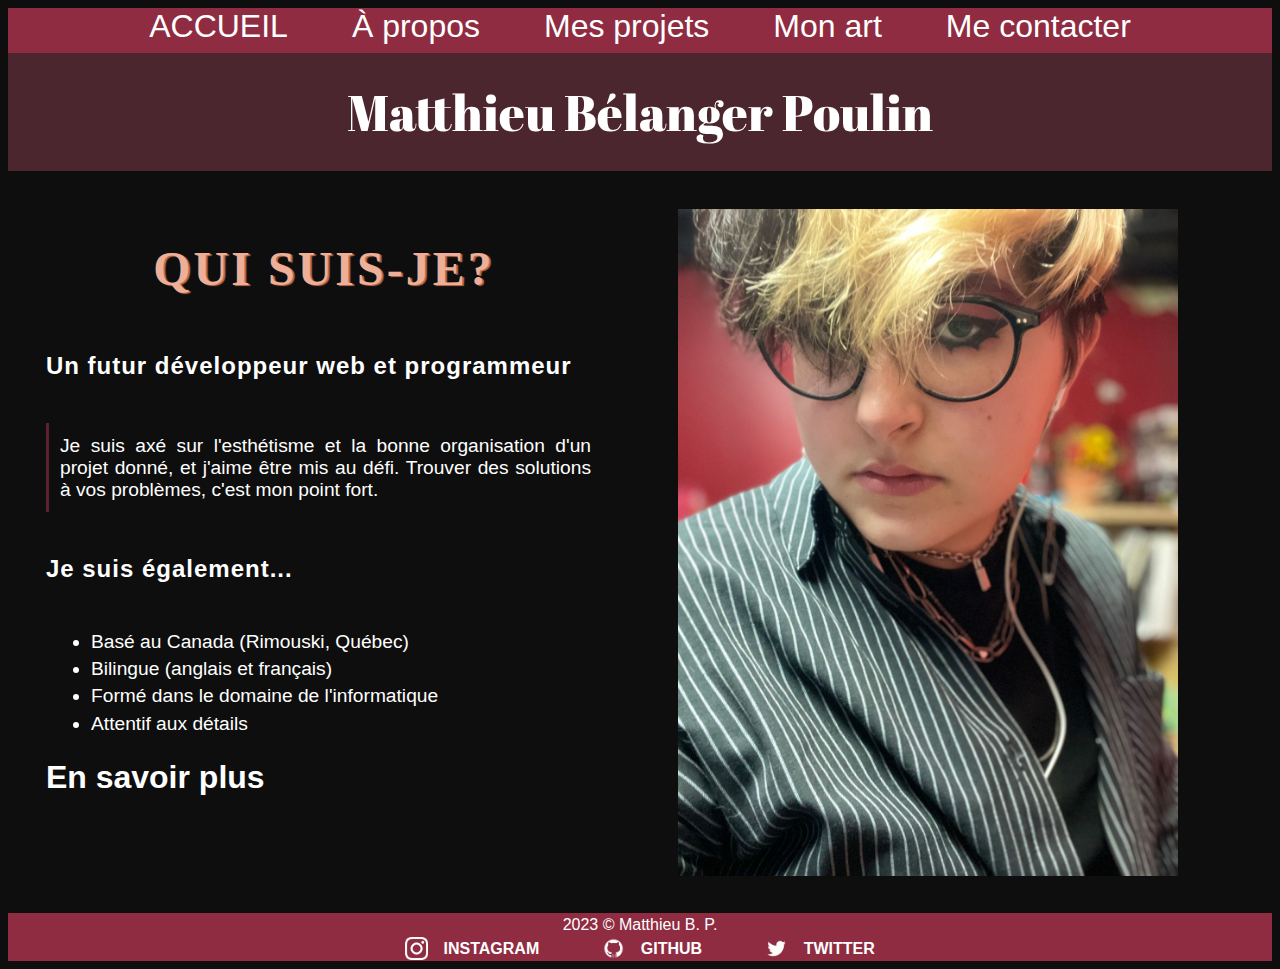
<file: index.html>
<!DOCTYPE html>
<html lang="en">
<head>

    <meta charset="UTF-8">
    <meta http-equiv="X-UA-Compatible" content="IE=edge">
    <meta name="viewport" content="width=device-width, initial-scale=1.0">
    <title>Portfolio de Matthieu B. P.</title>
    <link rel="stylesheet" href="styles.css">

</head>

<body>
    <header>

        <nav>
            <a href="index.html" class="clickable"><strong>ACCUEIL</strong></a>
            <a href="about.html" class="clickable">À propos</a>
            <a href="projets.html" class="clickable">Mes projets</a>
            <a href="art.html" class="clickable">Mon art</a>
            <a href="contact.html" class="clickable">Me contacter</a>
        </nav>

    </header>

    <div class="banner">
        Matthieu Bélanger Poulin
    </div>

    <section class="home">

        <div class="container">

                <h1>QUI SUIS-JE?</h1>

                <h3>Un futur développeur web et programmeur</h3>

                <p>
                    Je suis axé sur l'esthétisme et la bonne organisation d'un projet 
                    donné, et j'aime être mis au défi. Trouver des solutions à vos
                    problèmes, c'est mon point fort.
                </p>
    
                <h3>Je suis également...</h3>

                <ul>
                    <li>
                        Basé au <b>Canada</b> (Rimouski, Québec)
                    </li>
                    <li>
                        <b>Bilingue</b> (anglais et français)
                    </li>
                    <li>
                    Formé dans le domaine de l'<b>informatique</b>
                    </li>
                    <li>
                        Attentif aux <b>détails</b>
                    </li>
                </ul>

            <a href="about.html" class="clickable">En savoir plus</a>
            
        </div>

        <div class="container">

            <img src="pictures/itsa_me_matt.jpg" width="500px">
        
        </div>

    </section>

    
    <footer>
        2023 © Matthieu B. P.

        <div class="socialmedia"> 

            <div class="reseau">
                <img src="pictures/icons/instagram.png">
                <a href="https://www.instagram.com/rom4ntiscor/" class="clickable">INSTAGRAM</a>
            </div>

            <div class="reseau">
                <img src="pictures/icons/github.jpg">
                <a href="https://github.com/venom4mia" class="clickable">GITHUB</a>
            </div>

            <div class="reseau">
                <img src="pictures/icons/twitter.jpg">
                <a href="https://twitter.com/romantiscor" class="clickable">TWITTER</a>
            </div>

        </div>

</footer>

</body>
</html>
</file>
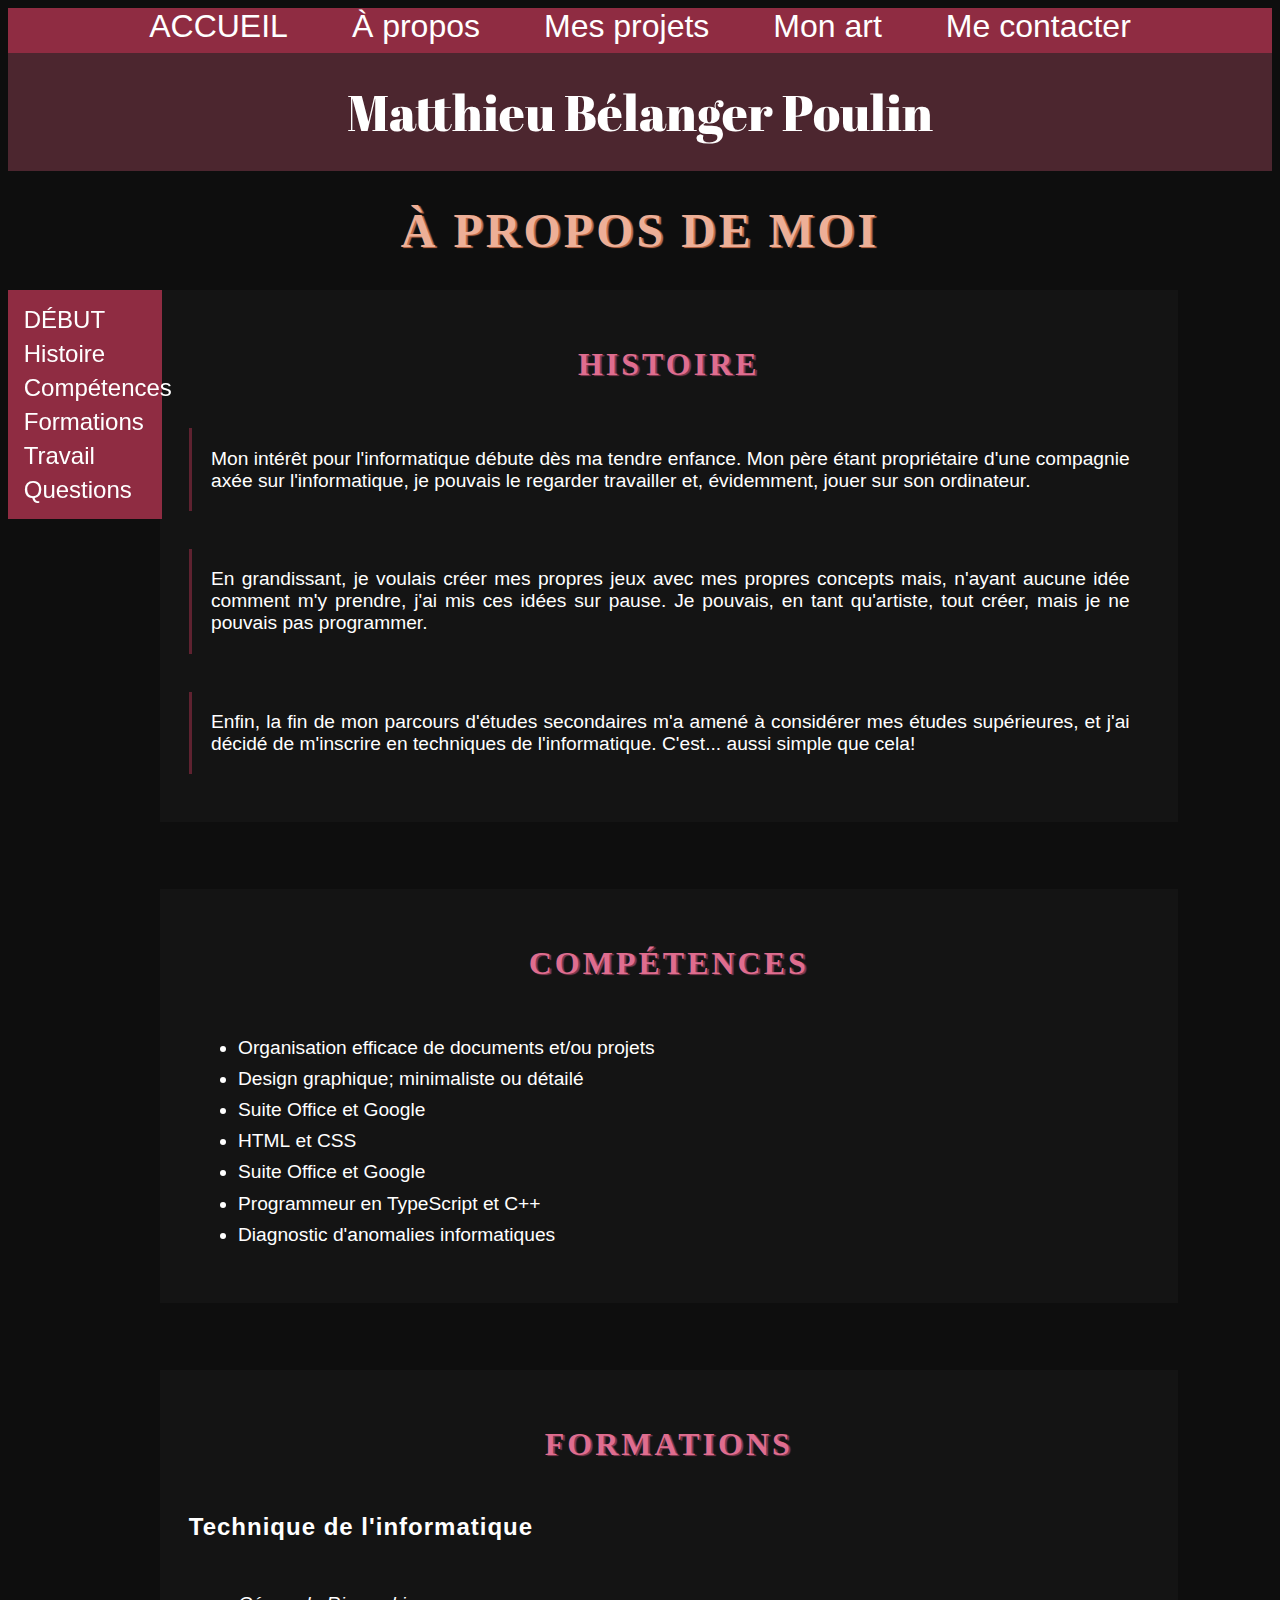
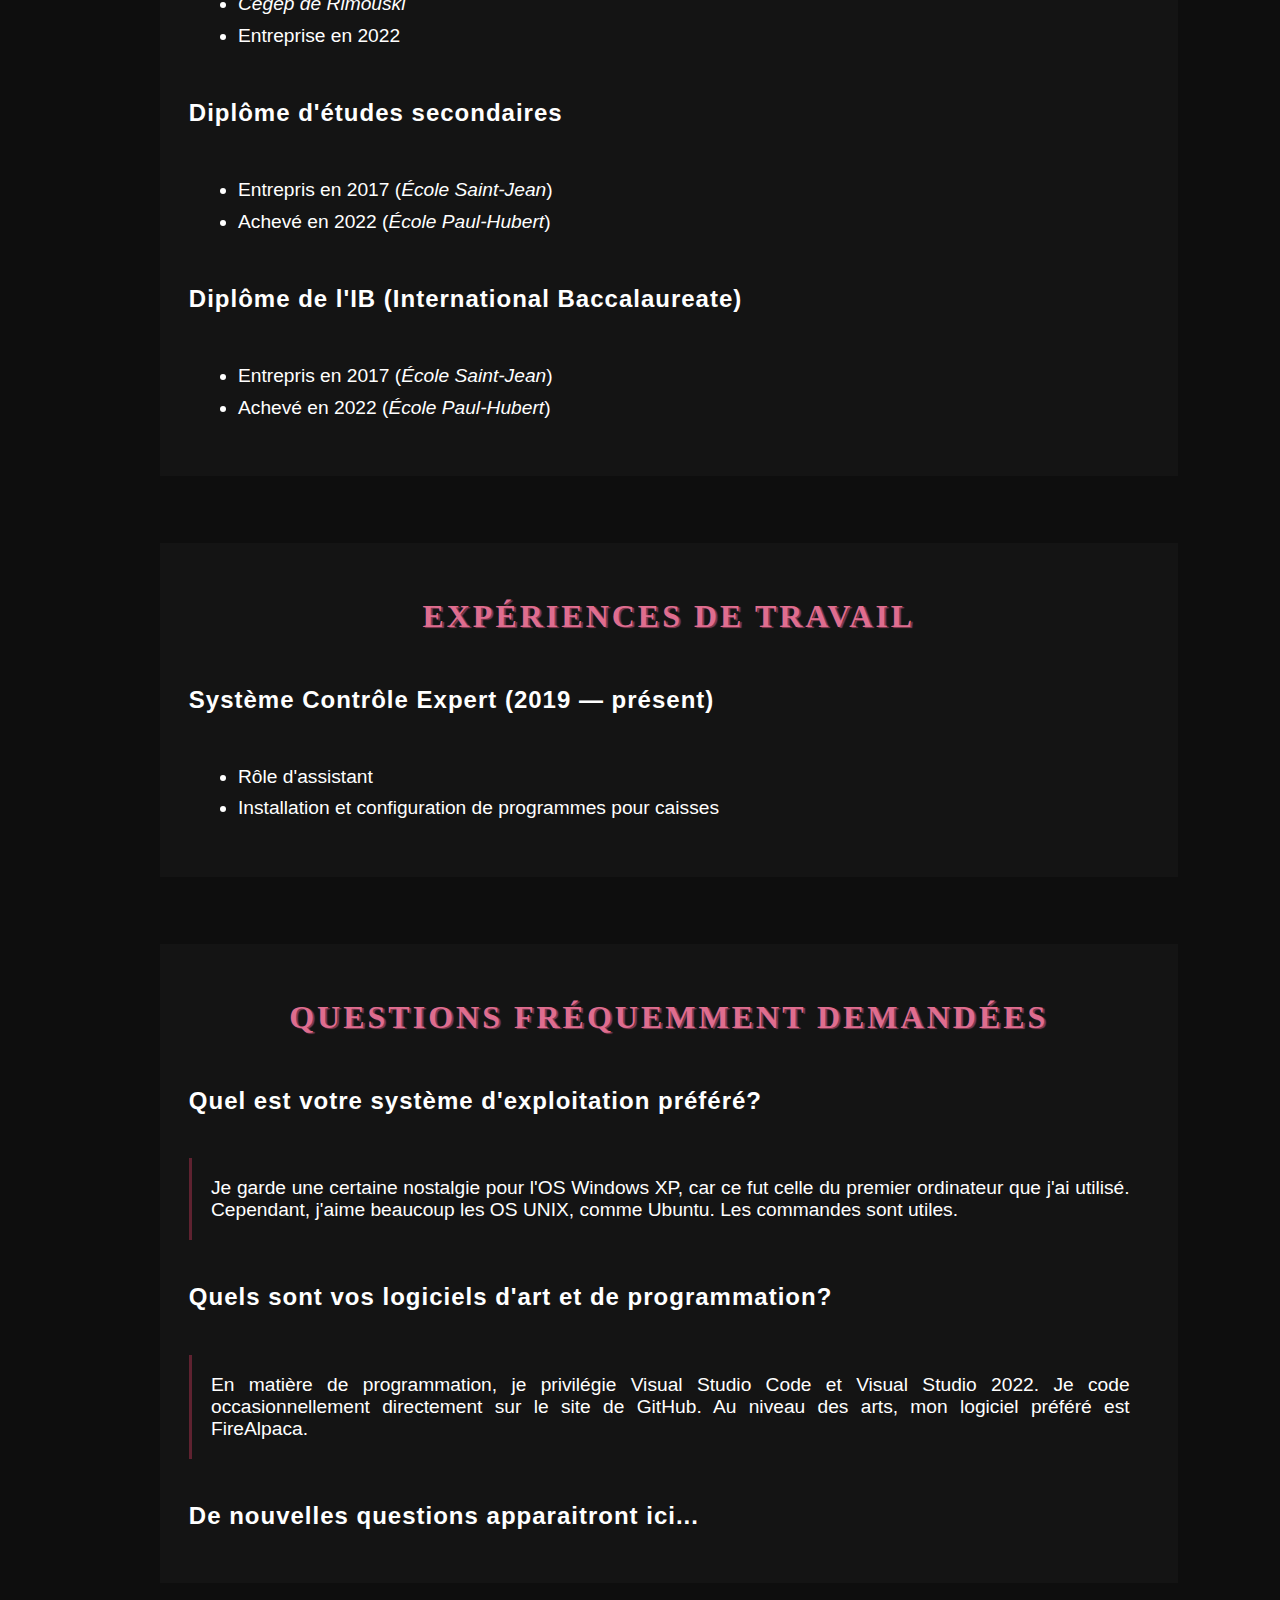
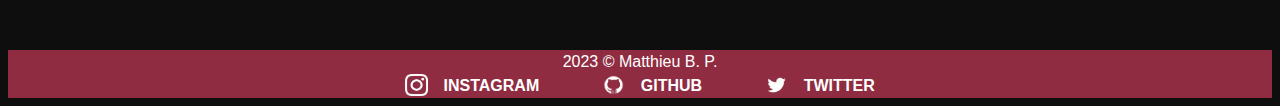
<file: about.html>
<!DOCTYPE html>
<html lang="en">
<head>

    <meta charset="UTF-8">
    <meta http-equiv="X-UA-Compatible" content="IE=edge">
    <meta name="viewport" content="width=device-width, initial-scale=1.0">
    <title>Portfolio de Matthieu B. P.</title>
    <link rel="stylesheet" href="styles.css">

</head>

<body>

    <header>

        <nav>
            <a href="index.html" class="clickable"><strong>ACCUEIL</strong></a>
            <a href="about.html" class="clickable">À propos</a>
            <a href="projets.html" class="clickable">Mes projets</a>
            <a href="art.html" class="clickable">Mon art</a>
            <a href="contact.html" class="clickable">Me contacter</a>
        </nav>

    </header>

    <div class="banner">
        Matthieu Bélanger Poulin
    </div>

    <h1>À PROPOS DE MOI</h1>

    <div class="sidenav">

        <a href="#" class="clickable"><strong>DÉBUT</strong></a>
        <a href="#histoire" class="clickable">Histoire</a>
        <a href="#competences" class="clickable">Compétences</a>
        <a href="#formations" class="clickable">Formations</a>
        <a href="#travail" class="clickable">Travail</a>
        <a href="#faq" class="clickable">Questions</a>
        
    </div>

    <section class="about">
        
        <div class="container" id="histoire">

            <h2>HISTOIRE</h2>

            <p>
                Mon intérêt pour l'informatique débute dès ma tendre enfance. Mon père
                étant propriétaire d'une compagnie axée sur l'informatique, je pouvais
                le regarder travailler et, évidemment, jouer sur son ordinateur.
            </p>

            <p>
                En grandissant, je voulais créer mes propres jeux avec mes propres 
                concepts mais, n'ayant aucune idée comment m'y prendre, j'ai mis ces
                idées sur pause. Je pouvais, en tant qu'artiste, tout créer, mais je
                ne pouvais pas programmer.
            </p>

            <p>
                Enfin, la fin de mon parcours d'études secondaires m'a amené à considérer
                mes études supérieures, et j'ai décidé de m'inscrire en techniques de
                l'informatique. <b>C'est... aussi simple que cela!</b>
            </p>
            
        </div>

        <div class="container" id="competences">

            <h2>COMPÉTENCES</h2>

            <ul>

                <li>
                    Organisation <b>efficace</b> de documents et/ou projets
                </li>

                <li>
                    <b>Design graphique</b>; minimaliste ou détailé
                </li>

                <li>
                    Suite Office et Google
                </li>

                <li>
                    <b>HTML</b> et <b>CSS</b>
                </li>

                <li>
                    Suite Office et Google
                </li>

                <li>
                    Programmeur en TypeScript et C++
                </li>

                <li>
                    Diagnostic d'anomalies informatiques
                </li>

            </ul>

        </div>

        <div class="container" id="formations">

            <h2>FORMATIONS</h2>

            <h3>Technique de l'informatique</h3>
            <ul>
                <li>
                    <i>Cégep de Rimouski</i>
                </li>
                <li>
                    Entreprise en 2022
                </li>
            </ul>

            <h3>Diplôme d'études secondaires</h3>
            <ul>
                <li>
                    Entrepris en 2017 (<i>École Saint-Jean</i>)
                </li>
                <li>
                    Achevé en 2022 (<i>École Paul-Hubert</i>)
                </li>
            </ul>

            <h3>Diplôme de l'IB (International Baccalaureate)</h3>
            <ul>
                <li>
                    Entrepris en 2017 (<i>École Saint-Jean</i>)
                </li>
                <li>
                    Achevé en 2022 (<i>École Paul-Hubert</i>)
                </li>
            </ul>

        </div>

        <div class="container" id="travail">

            <h2>EXPÉRIENCES DE TRAVAIL</h2>

            <h3>Système Contrôle Expert (2019 — présent)</h3>

            <ul>
                <li>
                    Rôle d'<b>assistant</b>
                </li>

                <li>
                    Installation et configuration de programmes pour caisses
                </li>

            </ul>

        </div>

        <div class="container" id="faq">

            <h2>QUESTIONS FRÉQUEMMENT DEMANDÉES</h2>

            <h3>Quel est votre système d'exploitation préféré?</h3>
            <p>
                Je garde une certaine nostalgie pour l'OS Windows XP, car ce fut celle
                du premier ordinateur que j'ai utilisé. Cependant, j'aime beaucoup les 
                OS UNIX, comme Ubuntu. Les commandes sont utiles.
            </p>

            <h3>Quels sont vos logiciels d'art et de programmation?</h3>
            <p>
                En matière de programmation, je privilégie <b>Visual Studio Code</b> et
                <b>Visual Studio 2022</b>. Je code occasionnellement directement sur le 
                site de GitHub. Au niveau des arts, mon logiciel préféré est FireAlpaca.
            </p>

            <h3>De nouvelles questions apparaitront ici...</h3>

        </div>

    </section>

    <footer>
        2023 © Matthieu B. P.

        <div class="socialmedia"> 

            <div class="reseau">
                <img src="pictures/icons/instagram.png">
                <a href="https://www.instagram.com/rom4ntiscor/" class="clickable">INSTAGRAM</a>
            </div>

            <div class="reseau">
                <img src="pictures/icons/github.jpg">
                <a href="https://github.com/venom4mia" class="clickable">GITHUB</a>
            </div>

            <div class="reseau">
                <img src="pictures/icons/twitter.jpg">
                <a href="https://twitter.com/romantiscor" class="clickable">TWITTER</a>
            </div>

        </div>

</footer>

</body>
</html>
</file>
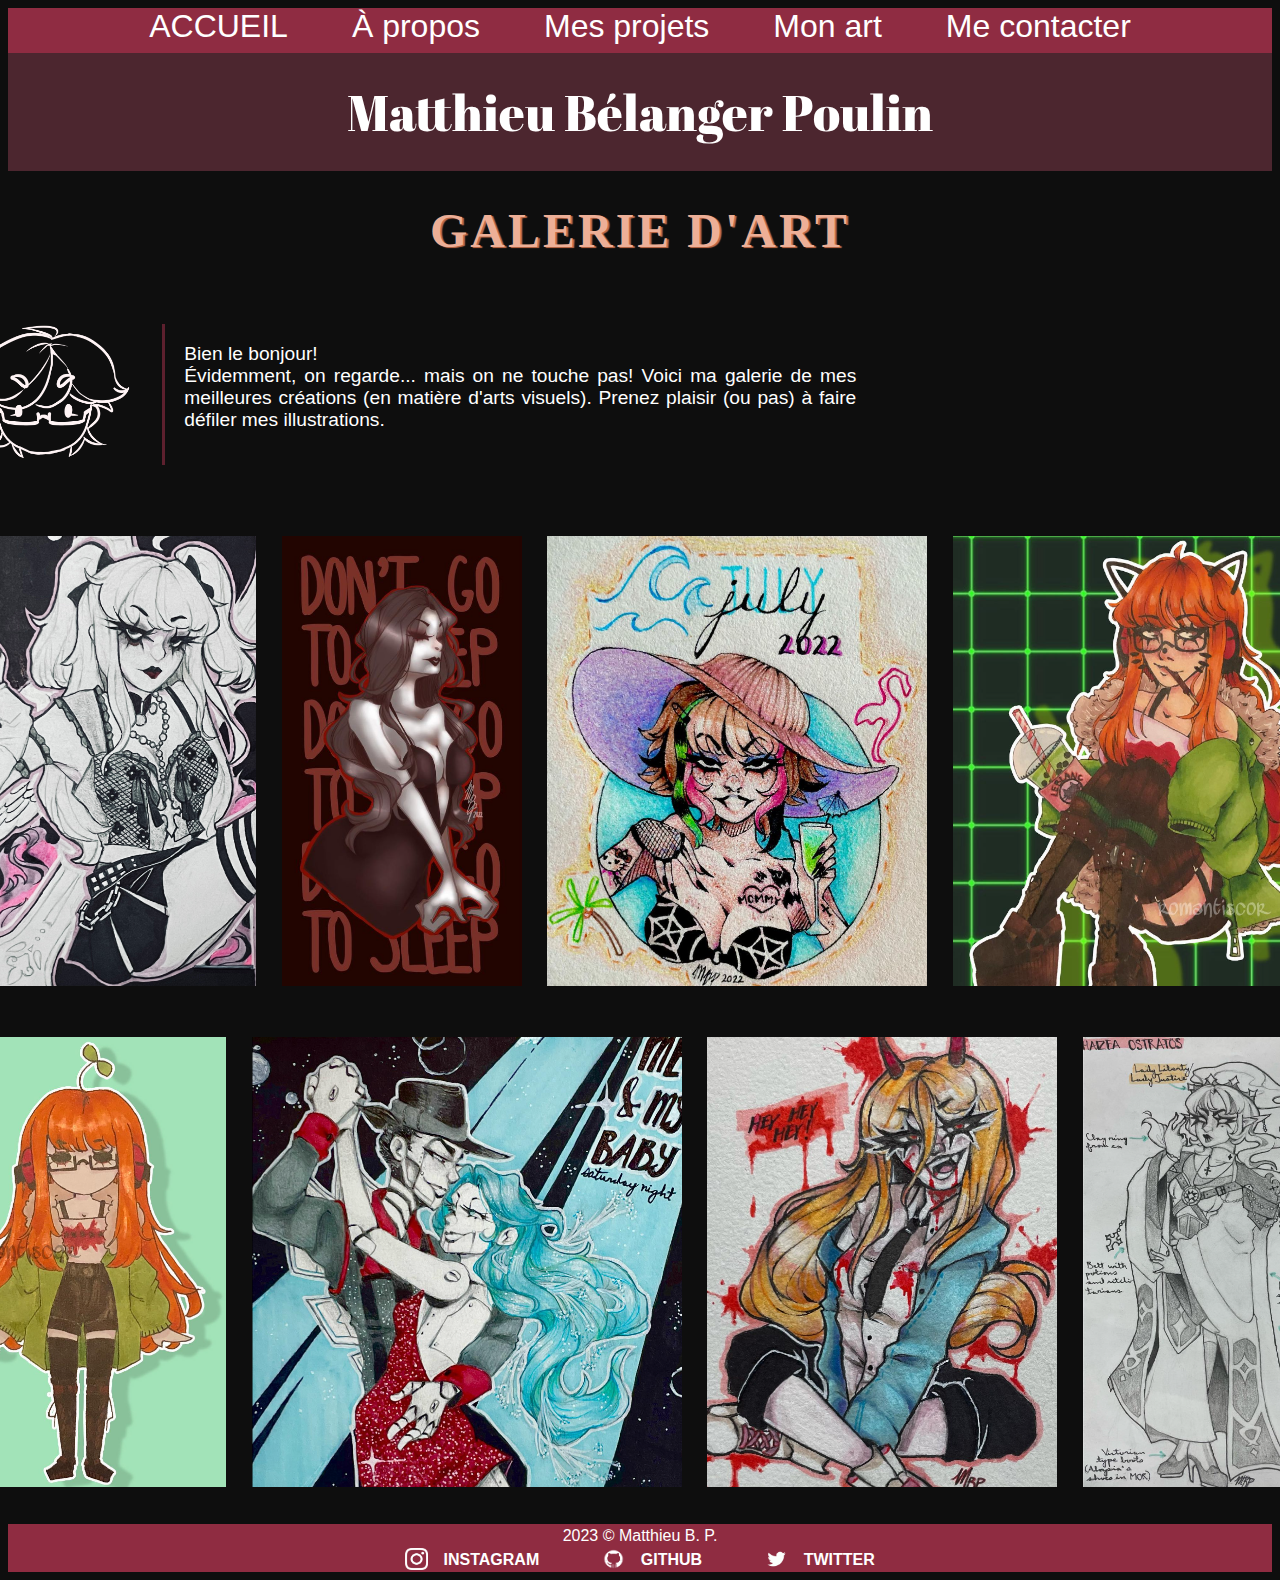
<file: art.html>
<!DOCTYPE html>
<html lang="en">
<head>

    <meta charset="UTF-8">
    <meta http-equiv="X-UA-Compatible" content="IE=edge">
    <meta name="viewport" content="width=device-width, initial-scale=1.0">
    <title>Portfolio de Matthieu B. P.</title>
    <link rel="stylesheet" href="styles.css">

</head>

<body>

    <header id="page_head">

        <nav>
            <a href="index.html" class="clickable"><strong>ACCUEIL</strong></a>
            <a href="about.html" class="clickable">À propos</a>
            <a href="projets.html" class="clickable">Mes projets</a>
            <a href="art.html" class="clickable">Mon art</a>
            <a href="contact.html" class="clickable">Me contacter</a>
        </nav>

    </header>

    <div class="banner">
        Matthieu Bélanger Poulin
    </div>

    <h1>GALERIE D'ART</h1>
    
    <section class="art">

            <div class="container">

                <img src="pictures/art/matticon.png" width="180px" height="180px">
                <p>
                    <b>Bien le bonjour!</b><br>
                    Évidemment, on regarde... mais on ne touche pas! Voici ma galerie de mes 
                    meilleures créations (en matière d'arts visuels). Prenez plaisir (ou pas) à faire
                    défiler mes illustrations.
                </p>

            </div>

            <div class="container">

                <img src="pictures/art/misaamane.jpg" width="320px" height="450px">
                <img src="pictures/art/janethekiller.PNG" width="240px" height="450px">
                <img src="pictures/art/julypinup.PNG" width="380px" height="450px">
                <img src="pictures/art/futaba.PNG" width="420px" height="450px">
    
            </div>

            <div class="container">

                <img src="pictures/art/futabasmall.PNG" width="290px" height="450px">
                <img src="pictures/art/steampowered.PNG" width="430px" height="450px">
                <img src="pictures/art/powercsm.PNG" width="350px" height="450px">
                <img src="pictures/art/haizeaostratos.PNG" width="285px" height="450px">

            </div>

    </section>

    <footer>
            2023 © Matthieu B. P.

            <div class="socialmedia"> 

                <div class="reseau">
                    <img src="pictures/icons/instagram.png">
                    <a href="https://www.instagram.com/rom4ntiscor/" class="clickable">INSTAGRAM</a>
                </div>

                <div class="reseau">
                    <img src="pictures/icons/github.jpg">
                    <a href="https://github.com/venom4mia" class="clickable">GITHUB</a>
                </div>

                <div class="reseau">
                    <img src="pictures/icons/twitter.jpg">
                    <a href="https://twitter.com/romantiscor" class="clickable">TWITTER</a>
                </div>

            </div>

    </footer>

</body>
</html>
</file>
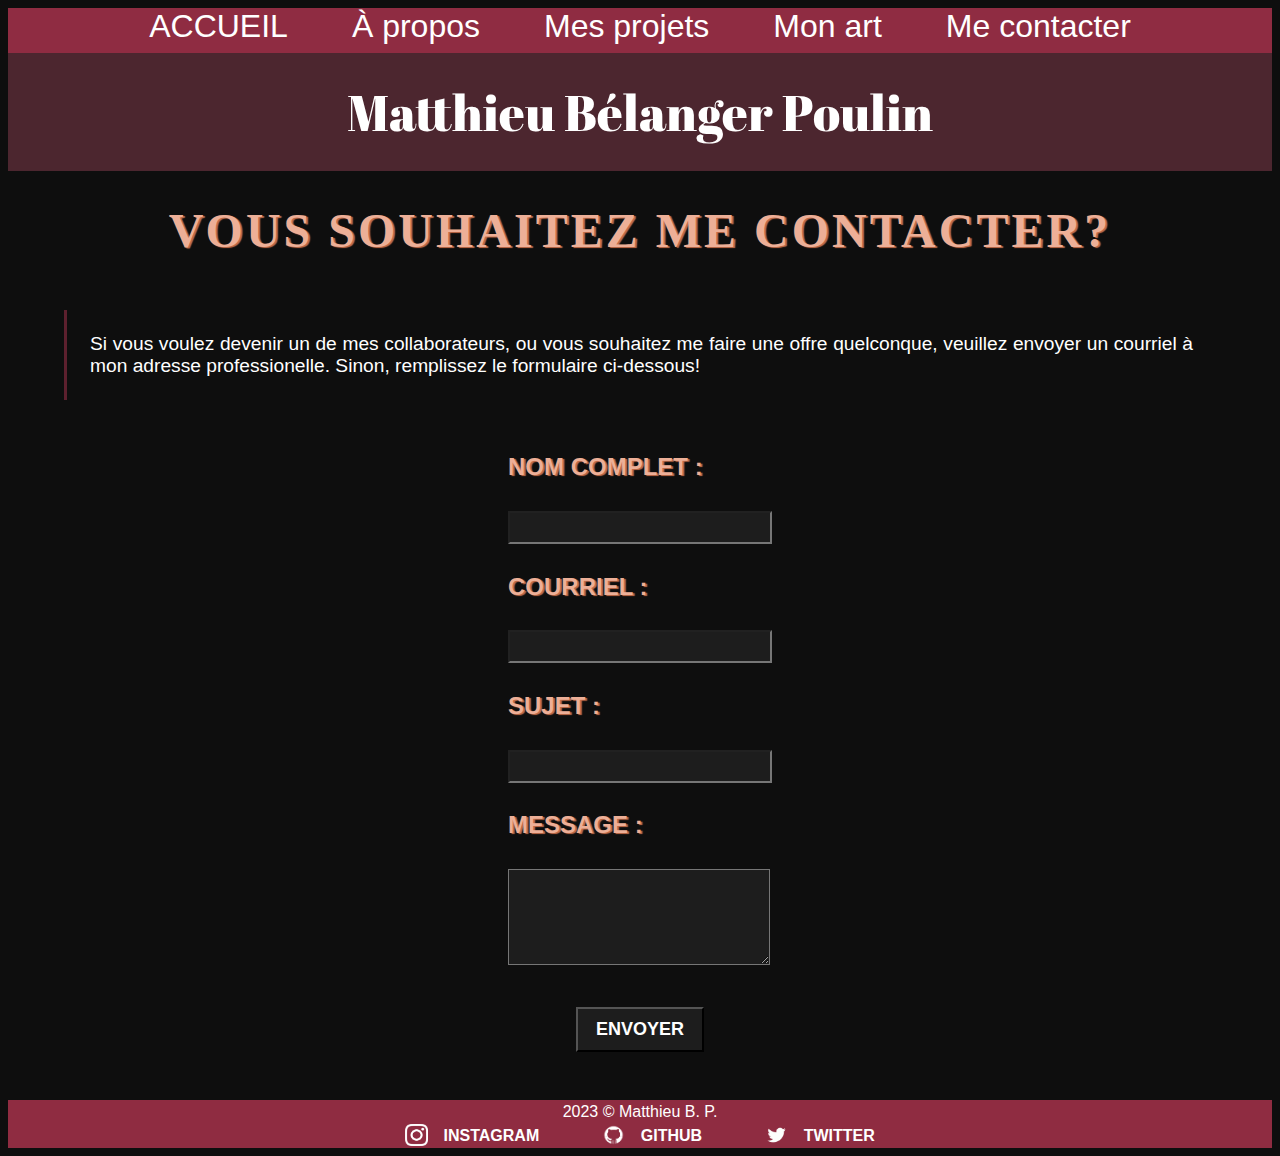
<file: contact.html>
<!DOCTYPE html>
<html lang="en">
<head>

    <meta charset="UTF-8">
    <meta http-equiv="X-UA-Compatible" content="IE=edge">
    <meta name="viewport" content="width=device-width, initial-scale=1.0">
    <title>Portfolio de Matthieu B. P.</title>
    <link rel="stylesheet" href="styles.css">

</head>

<body>
    <header>

        <nav>
            <a href="index.html" class="clickable"><strong>ACCUEIL</strong></a>
            <a href="about.html" class="clickable">À propos</a>
            <a href="projets.html" class="clickable">Mes projets</a>
            <a href="art.html" class="clickable">Mon art</a>
            <a href="contact.html" class="clickable">Me contacter</a>
        </nav>

    </header>

    <div class="banner">
        Matthieu Bélanger Poulin
    </div>

    <section class="contact">

        <div class="container">

            <h1>VOUS SOUHAITEZ ME CONTACTER?</h1>

            <p>
                Si vous voulez devenir un de mes <b>collaborateurs</b>, ou vous
                souhaitez me faire une offre quelconque, veuillez envoyer un courriel
                à mon adresse professionelle. <b>Sinon, remplissez le formulaire 
                ci-dessous!</b>
            </p>

            <form action="" method="get">

                <label for="nom">NOM COMPLET : </label><br>
                <input type="text" id="nom" name="nom"><br>

                <label for="email">COURRIEL : </label><br>
                <input type="email" id="email" name="email"><br>

                <label for="sujet">SUJET :</label><br>
                <input type="text" id="sujet" name="sujet"><br>
                
                <label for="contenu">MESSAGE :</label><br>
                <textarea type="text" id="contenu" name="contenu"></textarea><br>

                <input type="submit" value="ENVOYER" class="submit_button">

            </form>

        </div>

    </section>

    <footer>
            2023 © Matthieu B. P.

            <div class="socialmedia"> 

                <div class="reseau">
                    <img src="pictures/icons/instagram.png">
                    <a href="https://www.instagram.com/rom4ntiscor/" class="clickable">INSTAGRAM</a>
                </div>

                <div class="reseau">
                    <img src="pictures/icons/github.jpg">
                    <a href="https://github.com/venom4mia" class="clickable">GITHUB</a>
                </div>

                <div class="reseau">
                    <img src="pictures/icons/twitter.jpg">
                    <a href="https://twitter.com/romantiscor" class="clickable">TWITTER</a>
                </div>

            </div>

    </footer>

</body>
</html>
</file>
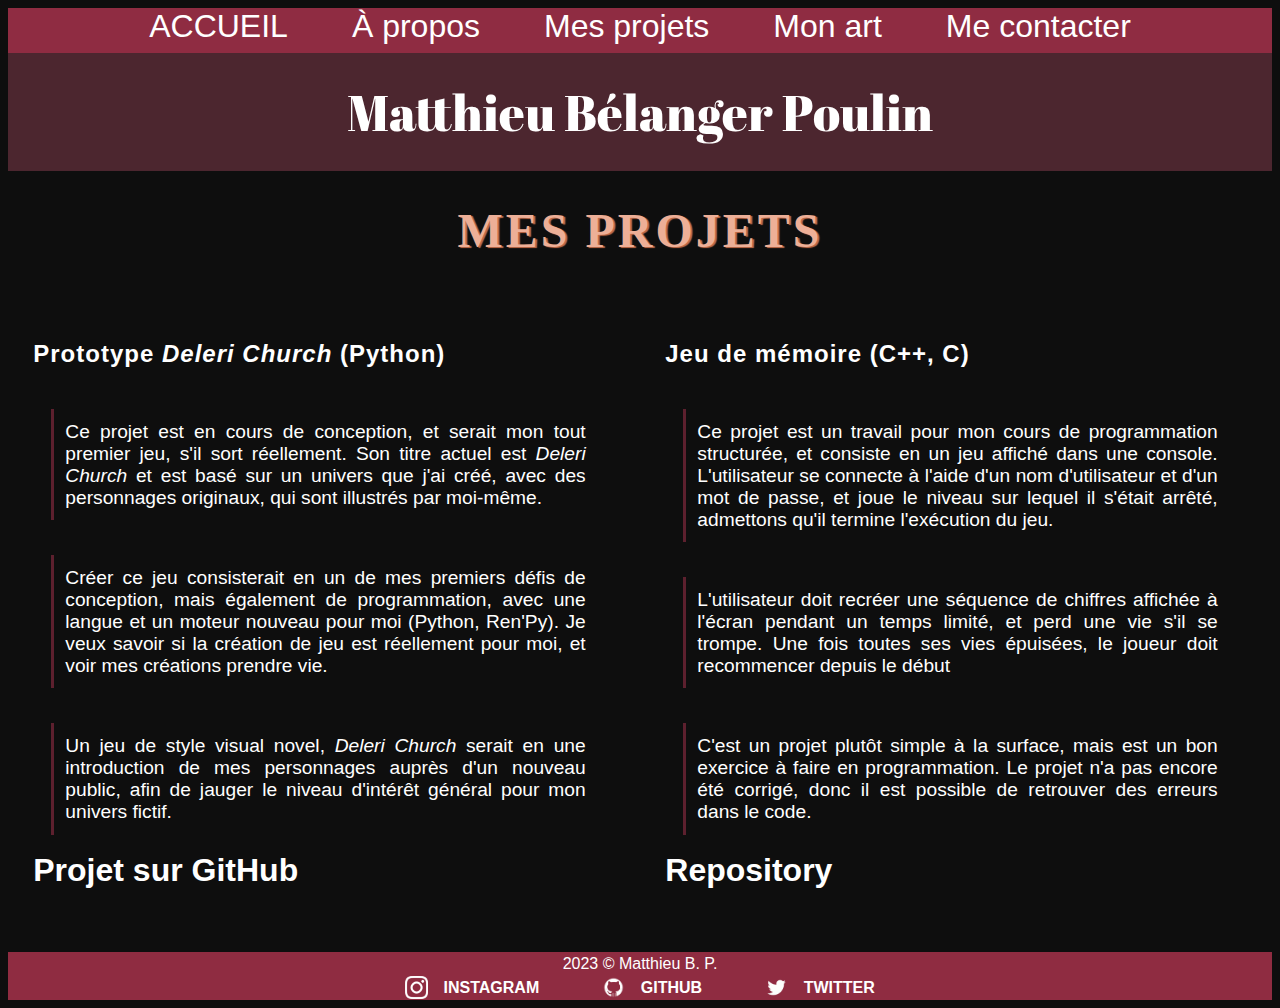
<file: projets.html>
<!DOCTYPE html>
<html lang="en">
<head>

    <meta charset="UTF-8">
    <meta http-equiv="X-UA-Compatible" content="IE=edge">
    <meta name="viewport" content="width=device-width, initial-scale=1.0">
    <title>Portfolio de Matthieu B. P.</title>
    <link rel="stylesheet" href="styles.css">

</head>

<body>

    <header id="page_head">

        <nav>
            <a href="index.html" class="clickable"><strong>ACCUEIL</strong></a>
            <a href="about.html" class="clickable">À propos</a>
            <a href="projets.html" class="clickable">Mes projets</a>
            <a href="art.html" class="clickable">Mon art</a>
            <a href="contact.html" class="clickable">Me contacter</a>
        </nav>

    </header>

    <div class="banner">
        Matthieu Bélanger Poulin
    </div>

    <h1>MES PROJETS</h1>

    <section class="projects">
        
        <div class="container">

            <h3>Prototype <i>Deleri Church</i> (Python)</h3>
            <p>
                Ce projet est en cours de conception, et serait mon tout premier jeu, 
                s'il sort réellement. Son titre actuel est <i>Deleri Church</i> et est basé sur 
                un univers que j'ai créé, avec des personnages originaux, qui sont illustrés 
                par moi-même.
            </p>

            <p>
                Créer ce jeu consisterait en un de mes premiers défis de conception, mais 
                également de programmation, avec une langue et un moteur nouveau pour moi 
                (Python, Ren'Py). Je veux savoir si la création de jeu est réellement pour 
                moi, et voir mes créations prendre vie.
            </p>

            <p>
                Un jeu de style visual novel, <i>Deleri Church</i> serait en une introduction 
                de mes personnages auprès d'un nouveau public, afin de jauger le niveau 
                d'intérêt général pour mon univers fictif.
            </p>

            <a href="https://github.com/users/venom4mia/projects/2" class="clickable">Projet sur GitHub</a>

        </div>

        <div class="container">

            <h3>Jeu de mémoire (C++, C)</h3>
            <p>
                Ce projet est un travail pour mon cours de programmation structurée, et
                consiste en un jeu affiché dans une console. L'utilisateur se connecte
                à l'aide d'un nom d'utilisateur et d'un mot de passe, et joue le niveau
                sur lequel il s'était arrêté, admettons qu'il termine l'exécution du jeu.
            </p>

            <p>
                L'utilisateur doit recréer une séquence de chiffres affichée à l'écran
                pendant un temps limité, et perd une vie s'il se trompe. Une fois toutes
                ses vies épuisées, le joueur doit recommencer depuis le début
            </p>

            <p>
                C'est un projet plutôt simple à la surface, mais est un bon exercice à
                faire en programmation. <b>Le projet n'a pas encore été corrigé</b>, donc 
                il est possible de retrouver des erreurs dans le code.
            </p>

            <a href="https://github.com/venom4mia/sequence" class="clickable">Repository</a>

        </div>

    </section>

    <footer>
        2023 © Matthieu B. P.

        <div class="socialmedia"> 

            <div class="reseau">
                <img src="pictures/icons/instagram.png">
                <a href="https://www.instagram.com/rom4ntiscor/" class="clickable">INSTAGRAM</a>
            </div>

            <div class="reseau">
                <img src="pictures/icons/github.jpg">
                <a href="https://github.com/venom4mia" class="clickable">GITHUB</a>
            </div>

            <div class="reseau">
                <img src="pictures/icons/twitter.jpg">
                <a href="https://twitter.com/romantiscor" class="clickable">TWITTER</a>
            </div>

        </div>

</footer>

</body>
</html>
</file>
<file: styles.css>
/* FONTS IMPORTÉS */
    @import url('https://fonts.googleapis.com/css2?family=Abril+Fatface&display=swap');
/* FONTS IMPORTÉS */

/**
{ 
    outline: 1px solid red;
    outline-offset: -1px;
}*/

/* ORGANISATION
    Mon CSS est organisé de la sorte :

        1. Éléments par défaut et sections (GÉNÉRAL)
        2. Éléments de l'en-tête
        3. Éléments de navigation
        4. Éléments animés
        5. Éléments de boîtes
            • Boites des diverses pages du site
            • Boites par défaut
        6. Éléments de formulaire
        7. Éléments de texte (titres, listes, etc.)
        8. Éléments de pied-de-page
    
    Chaque section est divisée en sous-sections, basées
    sur les types de propriétés utilisées

        1. Apparence
        2. Dimension
        3. Texte

    Voilà! */
  
/* GÉNÉRAL */
    body
    {
        /* APPARENCE */
            background-color: #0e0e0e;
        /* APPARENCE */

        /* TEXTE */
            color: white;
            font-family: 'Segoe UI', Tahoma, Geneva, Verdana, sans-serif;
            font-size: larger;
            font-weight: lighter;
            text-align: justify;
        /* TEXTE */
    }

    section /* Settings par défaut */
    {
        /* APPARENCE */
            display: flex;
            justify-content: center;
        /* APPARENCE */
    }

    /* Settings différents */
        .about
        {
            /* APPARENCE */
                display: grid;
            /* APPARENCE */
        }

        .art
        {
            /* APPARENCE */
                display: grid;
            /* APPARENCE */
        }
    /* Settings différents */

    a
    {
        /* TEXTE */
            color: white;
            font-weight: 700;
            font-size: xx-large;
            text-decoration: none;
        /* TEXTE */
    }

    .container > img
        {
            /* ANIMATION */
            animation: fadeIn 2s;
            animation-iteration-count: 1;
            animation-fill-mode: forwards;
            /* ANIMATION */
        }
/* GÉNÉRAL */


/* ÉLÉMENTS DE L'EN-TÊTE */
    header
    {
        /* APPARENCE */
            display: flexbox;
            background-color: #8f2c42;
        /* APPARENCE */
    }

    .banner
    {
        /* APPARENCE */
            background-color: #ff6e8e42;
            padding: 0.5em 0.5em;
        /* APPARENCE */
        
        /* TEXTE */
            font-family: 'Abril Fatface', cursive;
            font-size: 50px;
            text-align: center;
        /* TEXTE */

        /* ANIMATION */
            transition: 1s;
            animation: slide 0.5s left;
        /* ANIMATION */
    }
/* ÉLÉMENTS DE L'EN-TÊTE */


/* ÉLÉMENTS DE NAVIGATION */
    nav
    {
        /* APPARENCE */
            display: flex;
            flex-direction: row;
            justify-content: center;
            column-gap: 5vw;
        /* APPARENCE */

    }

    nav > a
    {
        /* TEXTE */
            font-size: xx-large;
            font-weight: lighter;
        /* TEXTE */

        /* DIMENSION */
            height: 5vh;
        /* DIMENSION */
    }

    .sidenav 
    {
        /* APPARENCE */
            display: grid;
            position: fixed;
            background: #8f2c42;
            padding: 1%;
            border-left: #df6d8f 1% solid;
        /* APPARENCE */

        /* DIMENSION */
            width: 10%;
            z-index: 1;
        /* DIMENSION */

        /* ANIMATION */
            scroll-behavior: smooth;
        /* ANIMATION */
    }

    .sidenav > a 
    {
        /* TEXTE */
            color: white;
            font-size: x-large;
            font-weight: lighter;
        /* TEXTE */

        /* APPARENCE */
            margin: 2%;
        /* APPARENCE */
    }
/* ÉLÉMENTS DE NAVIGATION */


/* ÉLÉMENTS AVEC ANIMATIONS */
    .clickable:hover
    {
        /* APPARENCE */
            color: #ff7d99;
            background-color: unset;
        /* APPARENCE */
    }

    .clickable
    {
        /* APPARENCE */
            display: flex;
        /* APPARENCE */

        /* DIMENSION */
            width: fit-content;
        /* DIMENSION */

        /* ANIMATION */
            animation: colorFade ease 1s;
            animation-fill-mode: forwards;
            transition: color 1s ease-out 100ms, background-color 1s ease-out;
        /* ANIMATION */
    }

    @keyframes slide 
    {
        100%
        { 
            left: 0; 
        }
    }

    @keyframes fadeIn
    {
        0% 
        {
            opacity: 0;
        }
        100%
        {
            opacity: 1;
        }
    }
/* ÉLÉMENTS AVEC ANIMATIONS */


/* ÉLÉMENTS DE BOÎTES */
    /* 
        Les propriétés des contenants peuvent changer, dépendamment du
        layout de la page actuelle.
    */

    /* Section CONTACT */

        .contact > .container
        {
            /* DIMENSION */
                width: 60em;
            /* DIMENSION */
        }
    /* Section CONTACT */

    /* Section PROJECTS */
        .projects > .container > p
        {
            /* APPARENCE */
                padding: 2%;
                margin: 3%;
            /* APPARENCE */
        }

        .projects > .container
        {
            /* APPARENCE */
                column-gap: 5%;
                margin-bottom: 3%;
                padding: 2%;
            /* APPARENCE */

            /* DIMENSION */
                width: 40em;
            /* DIMENSION */
        }
    /* Section PROJECTS */

    /* Section ART */
        .art > .container > p
        {
            width: 35em;
        }
        
        .art > .container
        {
            /* APPARENCE */
                display: flex;
                padding: 1%;
                column-gap: 2vw;
                margin-bottom: 2.5vh;
                justify-content: center;
            /* APPARENCE */

            /* DIMENSION */
                width: 50em;
            /* DIMENSION */
        }
    /* Section ART */
    
    /* Section ABOUT */
        .about > .container
        {
            /* DIMENSION */
                width: 50em;
            /* DIMENSION */

            /* APPARENCE */
                background-color: #22222252;
                margin-bottom: 7%;
                padding: 3%;
            /* APPARENCE */
        }
    /* Section ABOUT */

    /* Section HOME */
        .home > .container
        {
            /* APPARENCE */
                margin: 2%;
                padding: 1%;
            /* APPARENCE */

            /* DIMENSION */
                width: 30em;
            /* DIMENSION */
        }
    /* Section HOME */

    /* Base */
        .container
        {
            /* APPARENCE */
                display: grid;
                min-width: min-content;
                height: max-content;
            /* APPARENCE */
        }
    /* Base */
    
/* ÉLÉMENTS DE BOÎTES */

/* STYLE DU FORMULAIRE */
    form
    {
        /* DIMENSION */
            display: grid;
            line-height: 150%;
            width: max-content;
        /* DIMENSION */

        /* APPARENCE */
            justify-self: center;
            border-style: none;
            margin: 3%;
        /* APPARENCE */
    }

    label
    {
        /* TEXTE */
            color: #EDAF97;
            text-shadow: 2px 1px 1px #da7750e5;
            font-size: x-large;
            font-weight: bold;
        /* TEXTE */
    }

    input
    {
        /* TEXTE */
            color: white;
            font-family: 'Segoe UI', Tahoma, Geneva, Verdana, sans-serif;
        /* TEXTE */

        /* APPARENCE */
            background-color: #58585833;
            width: 20vw;
            height: 3vh;
        /* APPARENCE */
    }

    textarea
    {
        /* APPARENCE */
            background-color: #58585833;
        /* APPARENCE */

        /* DIMENSION */
            max-width: 20vw;
            height: 10vh;
        /* DIMENSION */

        /* TEXTE */
            color: white;
            font-family: 'Segoe UI', Tahoma, Geneva, Verdana, sans-serif;
            font-size: medium;
        /* TEXTE */
    }

    .submit_button
    {
        /* APPARENCE */
            margin: 5%;
        /* APPARENCE */

        /* DIMENSION */
            width: 10vw;
            height: 5vh;
        /* DIMENSION */

        /* TEXTE */
            font-weight: 700;
            font-size: large;
            justify-self: center;
        /* TEXTE */
    }
/* STYLE DU FORMULAIRE */


/* STYLES DE TEXTES (TITRES, ETC.) */
    h1
    {
       /* TEXTE */
            color: #edaf97;
            text-shadow: 2px 1px 1px #da7750e5;
            font-family: Abril Flatface;
            font-size: xxx-large;
            font-weight: 700;
            text-align: center;
            letter-spacing: 3px;
        /* TEXTE */

        /* ANIMATION */
            animation: fadeIn 2s;
            animation-iteration-count: 1;
            animation-fill-mode: forwards;
        /* ANIMATION */
    }

    h2
    {
        /* TEXTE */
            color: #df6d8f;
            text-shadow: 2px 1px 1px #a14561d0;
            font-family: Abril Flatface;
            font-size: xx-large;
            text-align: center;
            letter-spacing: 3px;
        /* TEXTE */  
    }

    h3
    {
        /* TEXTE */
            font-size: x-large;
            font-weight: 700;
            margin-bottom: none;
            letter-spacing: 1px;
        /* TEXTE */
    }

    p
    {
        /* APPARENCE */
            border-left: solid #8f2c429d;
            padding: 2%;
        /* APPARENCE */
    }

    li
    {
        /* APPARENCE */
            margin: 1%;
        /* APPARENCE */
    }
    
/* STYLES DE TEXTES (TITRES, ETC.) */


/* ÉLÉMENTS DE PIED DE PAGE */
    footer
    {
        /* APPARENCE */
            display: flexbox;
            background-color: #8f2c41;
            line-height: 1.5em;
        /* APPARENCE */

        /* TEXTE */
            font-size: medium;
            text-align: center;
        /* TEXTE */
    }

    .socialmedia
    {
        /* APPARENCE */
            display: flex;
            flex-direction: row;
            justify-content: center;
            column-gap: 5%;
        /* APPARENCE */
    }

    .reseau
    {
        /* APPARENCE */
            display: flex;
            column-gap: 1em;
        /* APPARENCE */
    }

    .reseau > a
    {
        /* TEXTE */
            font-size: medium;
            font-weight: bold;
        /* TEXTE */
    }

    .reseau > img
    {
        /* DIMENSIONS */
            width: 1.4em;
            height: 1.4em
        /* DIMENSIONS */
    }
/* ÉLÉMENTS DE PIED DE PAGE */
</file>
